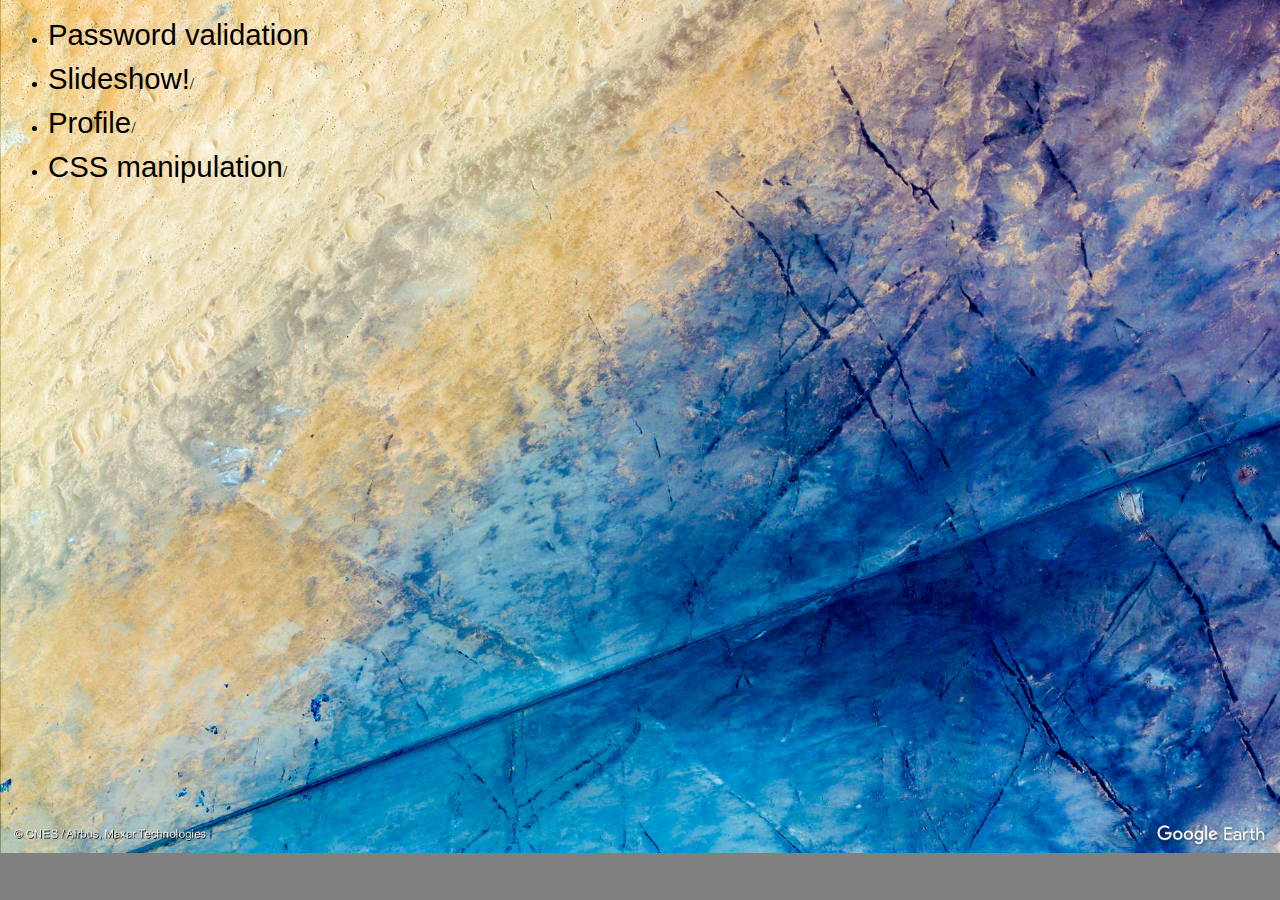
<file: index.html>
<html>
  <head>
    <body>
        <link href="lab08/index.css" rel="stylesheet" type="text/css"/>
        <div class="center">
          <ul>
              <li><a href="lab08/validate.html">Password validation</a></li>
              <li><a href="lab08/slideshow.html">Slideshow!</a>/</li>
              <li><a href="lab08/bio.html">Profile</a>/</li>
              <li><a href="lab08/CSSManip.html">CSS manipulation</a>/</li>
          </ul>
        </div>
    </body>
  </head>
</html>
</file>
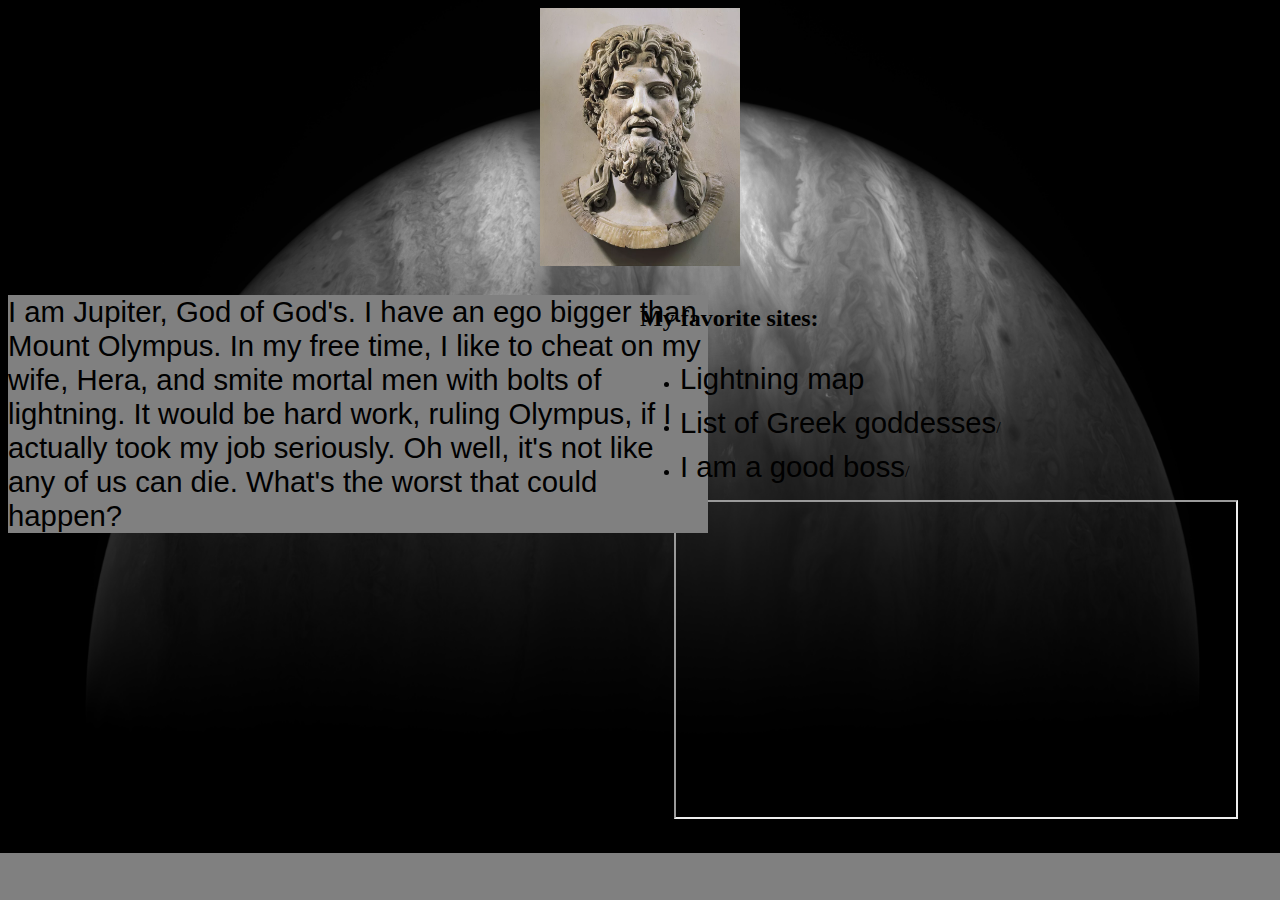
<file: lab08/bio.html>
<html>
    <head>
        <link href="bio.css" rel="stylesheet" type="text/css"/>
        <body>
            <img class="center" id="profilePic" src="imgs/profilePic.jpg" scale = ".5">
            <div class="column">
                <p class="center">
                    I am Jupiter, God of God's. I have an ego bigger than Mount Olympus.
                    In my free time, I like to cheat on my wife, Hera, and smite mortal men with bolts of lightning.
                    It would be hard work, ruling Olympus, if I actually took my job seriously.
                    Oh well, it's not like any of us can die. What's the worst that could happen?
                </p>
            </div>
            <div class="column">
                <h2>My favorite sites:</h2>
                <ul>
                    <li><a href="https://www.lightningmaps.org/#m=oss;t=3;s=0;o=0;b=;ts=0;">Lightning map</a></li>
                    <li><a href="https://greekgodsandgoddesses.net/goddesses">List of Greek goddesses</a>/</li>
                    <li><a href="https://www.businessinsider.com/signs-you-are-a-good-boss-2017-6">I am a good boss</a>/</li>
                </ul>
            </div>
            <iframe class="center" width="560" height="315" src="https://www.youtube.com/embed/jXSJoDl8LpQ?autoplay=1&mute=0"></iframe>
        </body>
    </head>
</html>
</file>
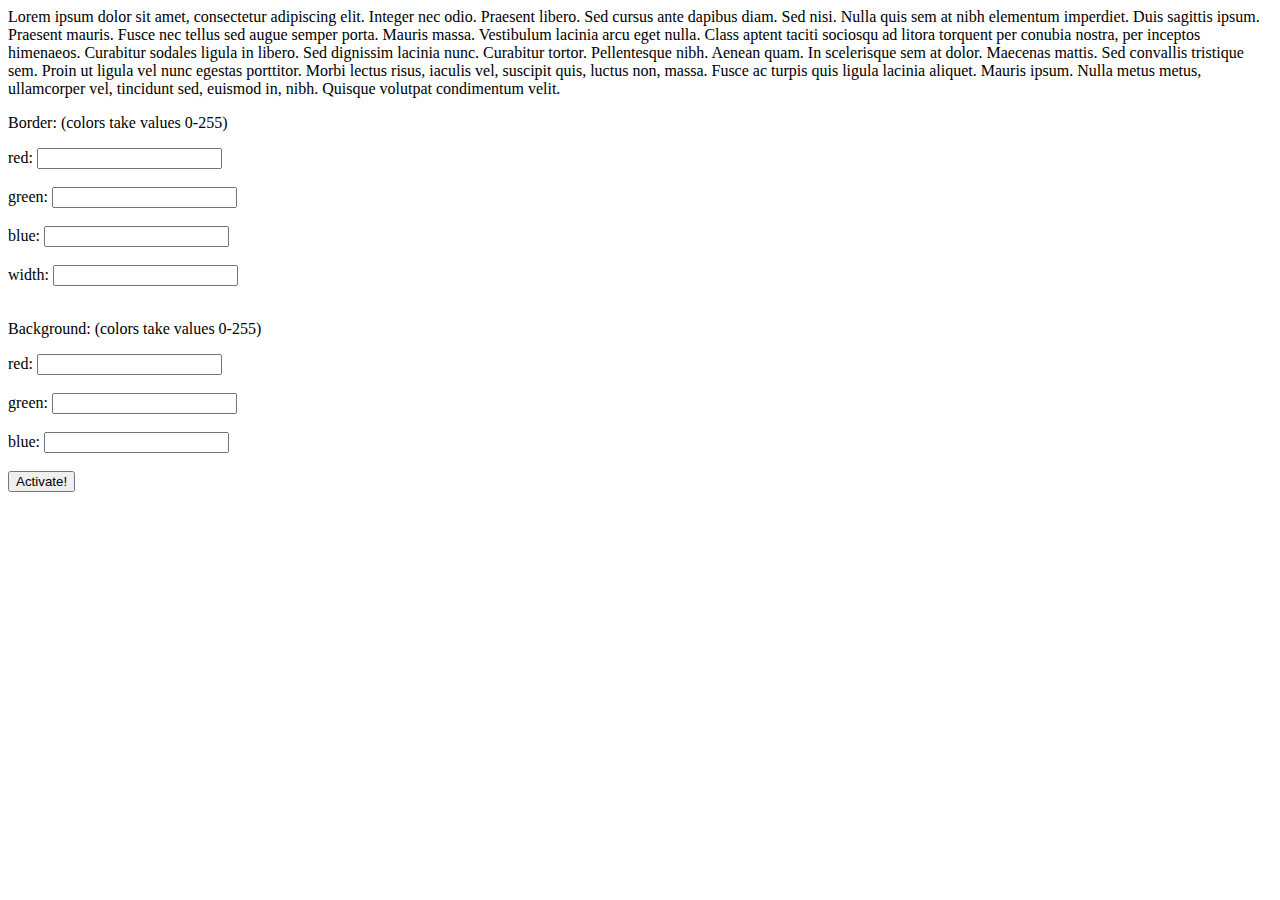
<file: lab08/CSSManip.html>
<html>
  <head>
    <body>
        <p id="manip">
            Lorem ipsum dolor sit amet, consectetur adipiscing elit. Integer nec odio. Praesent libero. Sed cursus ante dapibus diam. Sed nisi. Nulla quis sem at nibh elementum imperdiet. Duis sagittis ipsum. Praesent mauris. Fusce nec tellus sed augue semper porta. Mauris massa. Vestibulum lacinia arcu eget nulla. Class aptent taciti sociosqu ad litora torquent per conubia nostra, per inceptos himenaeos. Curabitur sodales ligula in libero. Sed dignissim lacinia nunc. 
            Curabitur tortor. Pellentesque nibh. Aenean quam. In scelerisque sem at dolor. Maecenas mattis. Sed convallis tristique sem. Proin ut ligula vel nunc egestas porttitor. Morbi lectus risus, iaculis vel, suscipit quis, luctus non, massa. Fusce ac turpis quis ligula lacinia aliquet. Mauris ipsum. Nulla metus metus, ullamcorper vel, tincidunt sed, euismod in, nibh. Quisque volutpat condimentum velit. 
        </p>
        <p>Border: (colors take values 0-255)</p>
        red:
        <input id="borderRed"> </input>
        <br></br>
        green:
        <input id="borderGreen"> </input>
        <br></br>
        blue:
        <input id="borderBlue"> </input>
        <br></br>
        width:
        <input id="borderWidth"> </input>
        <br></br>

        <p>Background: (colors take values 0-255)</p>
        red:
        <input id="backgroundRed"> </input>
        <br></br>
        green:
        <input id="backgroundGreen"> </input>
        <br></br>
        blue:
        <input id="backgroundBlue"> </input>
        <br></br>

        <button id="button">Activate!</button>

        <script src="CSSManip.js"></script>
    </body>
  </head>
</html>
</file>
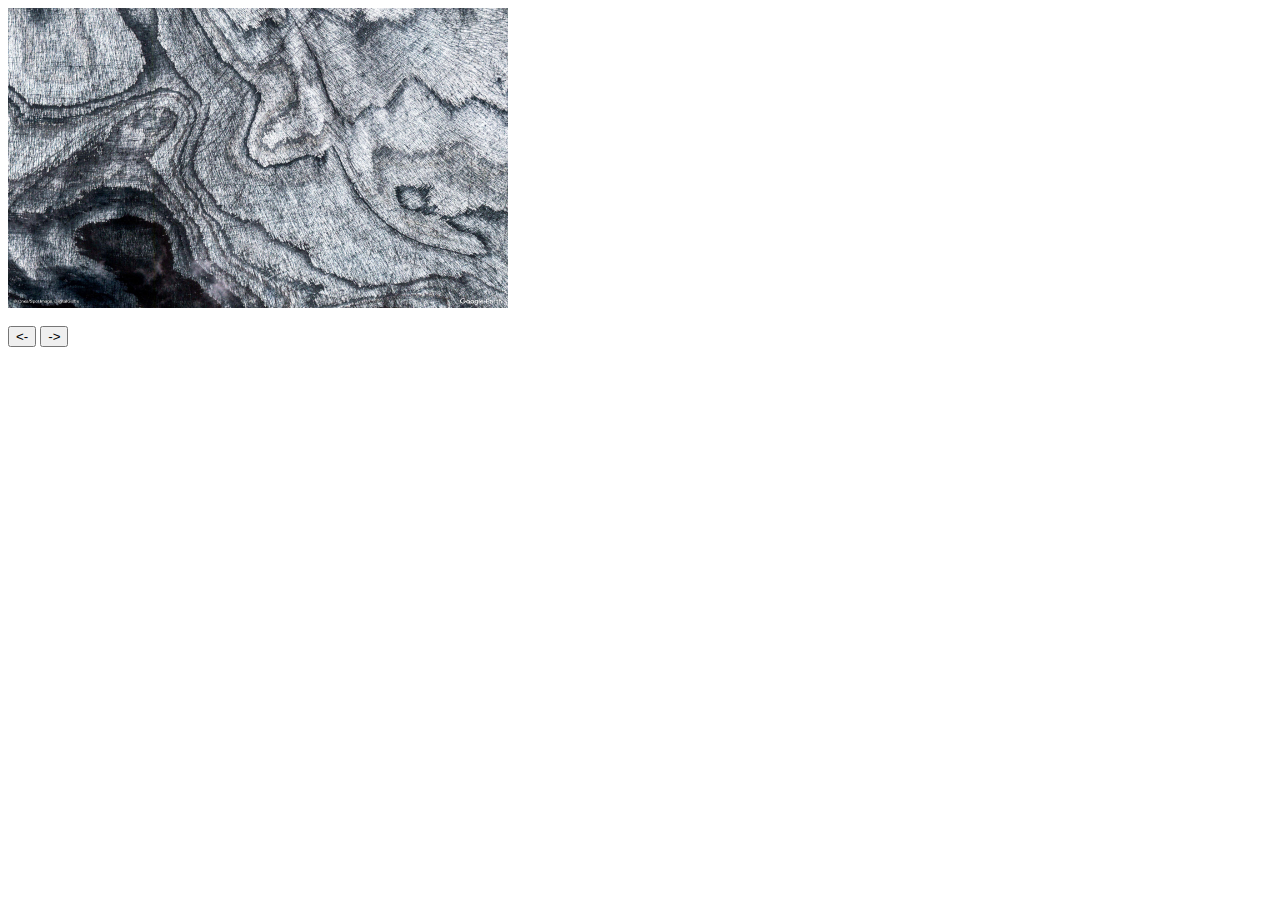
<file: lab08/slideshow.html>
<html>
    <head>
        <body>
            <img id="slideshow" src="imgs/1.jpg" height = "300" width = "500">
            <br></br>
            <button id="leftButton"><-</button>
            <button id="rightButton">-></button>
            <br></br>
            
            <script src="slideshow.js"></script>
        </body>
    </head>
</html>
</file>
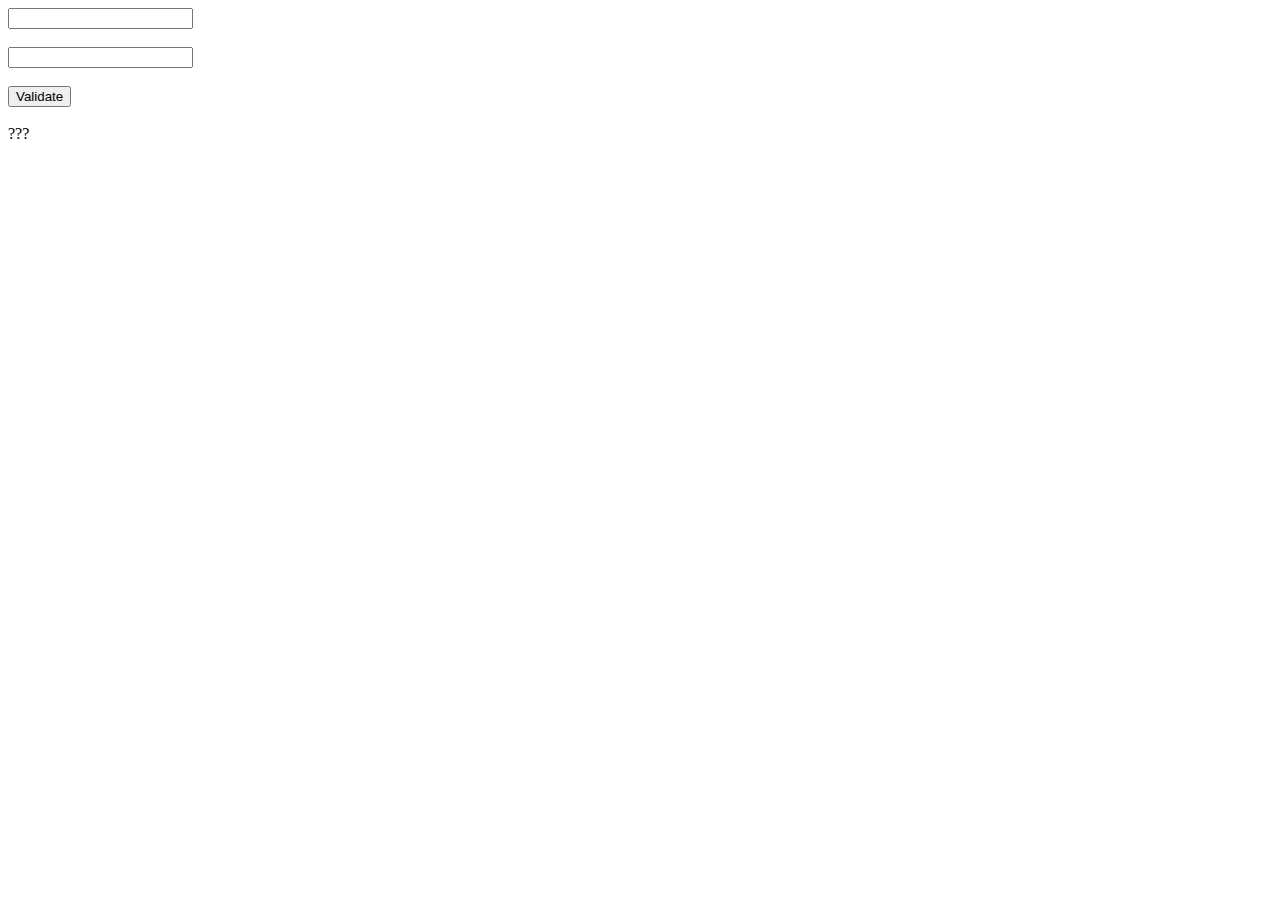
<file: lab08/validate.html>
<html>
  <head>
    <body>
      <input id="upperInput"> </input>
      <br></br>
      <input id="lowerInput"> </input>
      <br></br>
      <button id="button">Validate</button>
      <br></br>
      <span id="result">???</span>
      
      <script src="validate.js"></script>
    </body>
  </head>
</html>
</file>
<file: lab08/index.css>
p
{
    background-color: grey; 
    color: black;
    font-family: arial;
    font-size: 22pt;
    width: 700;
}

h2
{
    padding-top: 20px;
}

body
{
    background-color: grey;
    background-image: url(imgs/2.jpg); background-size: 100%;
    background-repeat: no-repeat;
}

ul li
{
    padding-top: 10px;
}

a
{
    font-family: arial;
    font-size: 22pt;
    text-decoration: none;
    color: black;
}

a:hover
{
    font-family: arial;
    font-size: 22pt;
    text-decoration: underline;
}
</file>
<file: lab08/bio.css>
p
{
    background-color: grey; 
    color: black;
    font-family: arial;
    font-size: 22pt;
    width: 700;
}

h2
{
    padding-top: 20px;
}

body
{
    background-color: grey;
    background-image: url(imgs/6.jpg); background-size: 100%;
    background-repeat: no-repeat;
}

#profilePic
{
    width: 200px;
    height: auto;
}

ul li
{
    padding-top: 10px;
}

a
{
    font-family: arial;
    font-size: 22pt;
    text-decoration: none;
    color: black;
}

a:hover
{
    font-family: arial;
    font-size: 22pt;
    text-decoration: underline;
}

.center
{
    display: block;
    margin-left: auto;
    margin-right: auto;
}

.column
{
    float: left;
    width: 50%;
}
</file>
